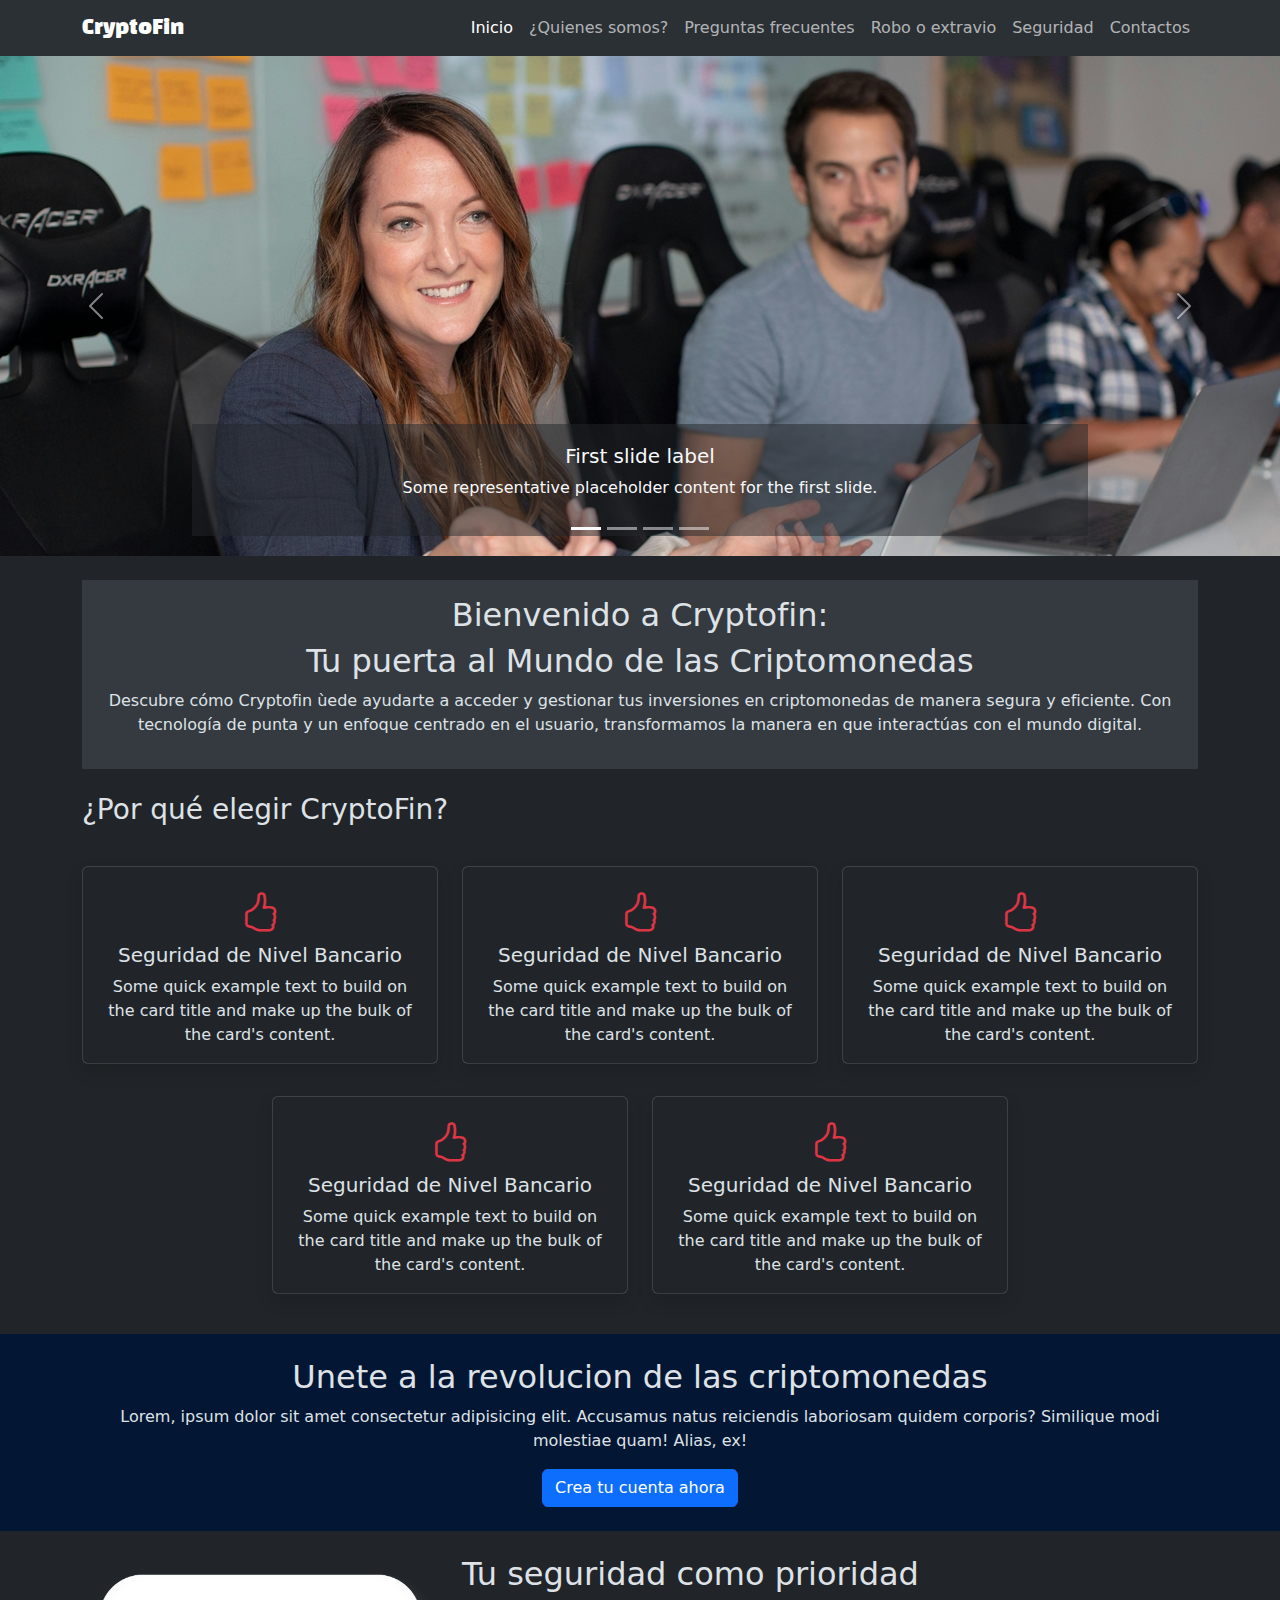
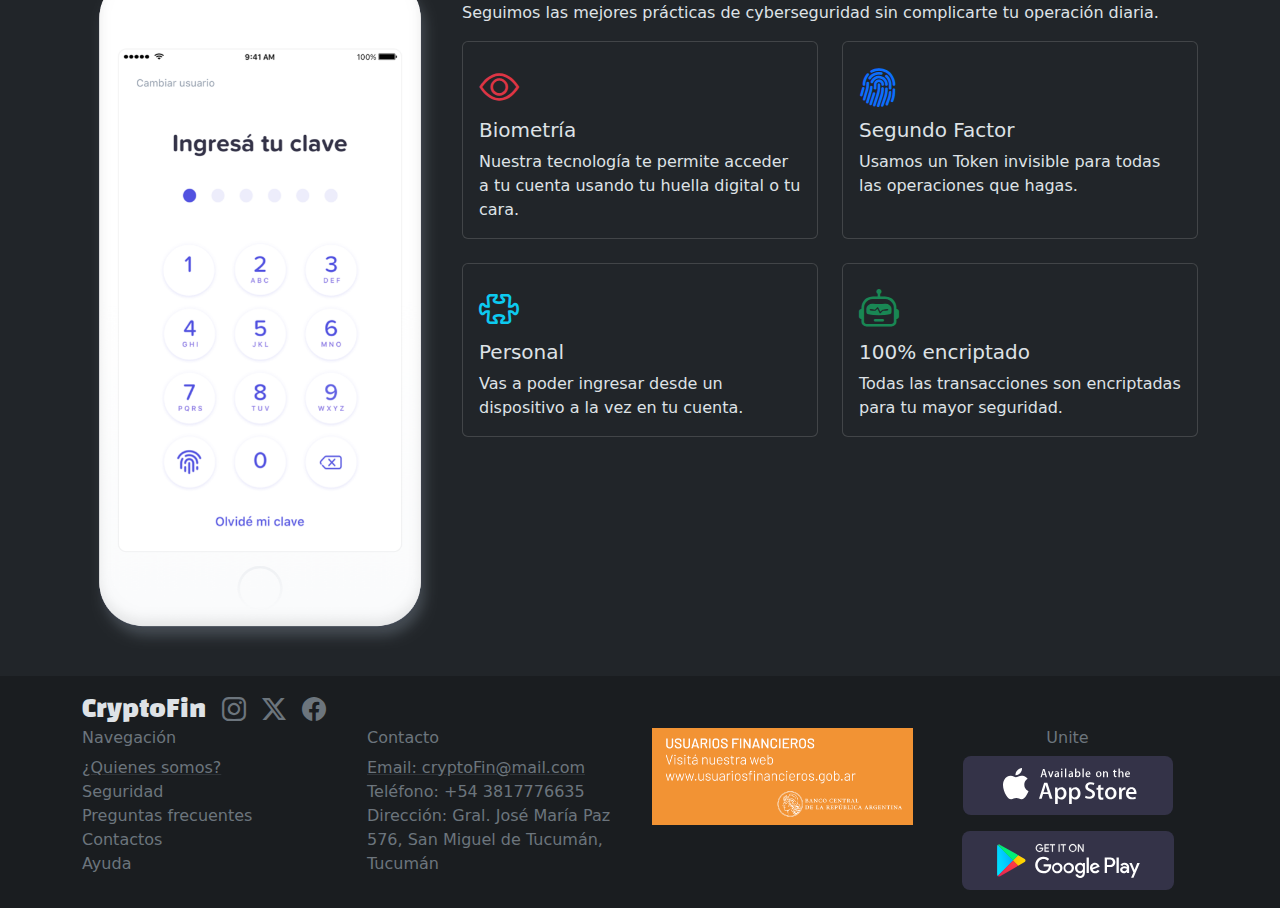
<file: index.html>
<!DOCTYPE html>
<html lang="es" data-bs-theme="dark">
  <head>
    <meta charset="UTF-8" />
    <meta name="viewport" content="width=device-width, initial-scale=1.0" />
    <!-- agregar las etiquetas metas -->
    <link
      href="https://cdn.jsdelivr.net/npm/bootstrap@5.3.3/dist/css/bootstrap.min.css"
      rel="stylesheet"
      integrity="sha384-QWTKZyjpPEjISv5WaRU9OFeRpok6YctnYmDr5pNlyT2bRjXh0JMhjY6hW+ALEwIH"
      crossorigin="anonymous"
    />
    <link rel="stylesheet" href="./css/style.css" />
    <title>CriptoFyn</title>
  </head>
  <body>
    <header>
      <nav class="navbar navbar-expand-lg bg-body-tertiary">
        <div class="container">
          <a class="navbar-brand marca" href="./index.html">CryptoFin</a>
          <button
            class="navbar-toggler"
            type="button"
            data-bs-toggle="collapse"
            data-bs-target="#navbarSupportedContent"
            aria-controls="navbarSupportedContent"
            aria-expanded="false"
            aria-label="Toggle navigation"
          >
            <span class="navbar-toggler-icon"></span>
          </button>
          <div class="collapse navbar-collapse" id="navbarSupportedContent">
            <ul class="navbar-nav ms-auto mb-2 mb-lg-0">
              <li class="nav-item">
                <a
                  class="nav-link active"
                  aria-current="page"
                  href="./index.html"
                  >Inicio</a
                >
              </li>
              <li class="nav-item">
                <a class="nav-link" href="./pages/quienesSomos.html"
                  >¿Quienes somos?</a
                >
              </li>
              <li class="nav-item">
                <a class="nav-link" href="./pages/preguntasFrecuentes.html"
                  >Preguntas frecuentes</a
                >
              </li>
              <li class="nav-item">
                <a class="nav-link" href="./pages/error404.html"
                  >Robo o extravio</a
                >
              </li>
              <li class="nav-item">
                <a class="nav-link" href="./pages/error404.html">Seguridad</a>
              </li>
              <li class="nav-item">
                <a class="nav-link" href="./pages/contacto.html">Contactos</a>
              </li>
            </ul>
          </div>
        </div>
      </nav>
    </header>
    <main>
      <section id="carouselCryptoFin" class="carousel slide">
        <div class="carousel-indicators">
          <button
            type="button"
            data-bs-target="#carouselCryptoFin"
            data-bs-slide-to="0"
            class="active bg-light"
            aria-current="true"
            aria-label="Slide 1"
          ></button>
          <button
            type="button"
            data-bs-target="#carouselCryptoFin"
            data-bs-slide-to="1"
            class="bg-light"
            aria-label="Slide 2"
          ></button>
          <button
            type="button"
            data-bs-target="#carouselCryptoFin"
            data-bs-slide-to="2"
            class="bg-light"
            aria-label="Slide 3"
          ></button>
          <button
            type="button"
            data-bs-target="#carouselCryptoFin"
            data-bs-slide-to="3"
            class="bg-light"
            aria-label="Slide 4"
          ></button>
        </div>
        <div class="carousel-inner">
          <div class="carousel-item active">
            <img
              src="./img/banner/atencion.jpg"
              class="d-block w-100 img-carousel-crypto"
              alt="Hablando con un cliente"
            />
            <div
              class="carousel-caption d-none d-md-block text-light bg-dark bg-opacity-50"
            >
              <h5>First slide label</h5>
              <p>
                Some representative placeholder content for the first slide.
              </p>
            </div>
          </div>
          <div class="carousel-item">
            <img
              src="./img/banner/crypto.jpeg"
              class="d-block w-100 img-carousel-crypto"
              alt="criptomonedas"
            />
            <div
              class="carousel-caption d-none d-md-block text-light bg-dark bg-opacity-50"
            >
              <h5>Second slide label</h5>
              <p>
                Some representative placeholder content for the second slide.
              </p>
            </div>
          </div>
          <div class="carousel-item">
            <img
              src="./img/banner/dolar.jpg"
              class="d-block w-100 img-carousel-crypto"
              alt="dolares sobre una notebook"
            />
            <div
              class="carousel-caption d-none d-md-block text-light bg-dark bg-opacity-75"
            >
              <h5>Third slide label</h5>
              <p>
                Some representative placeholder content for the third slide.
              </p>
            </div>
          </div>
          <div class="carousel-item">
            <img
              src="./img/banner/inversion.jpg"
              class="d-block w-100 img-carousel-crypto"
              alt="persona viendo estadisticas de inversiones"
            />
            <div
              class="carousel-caption d-none d-md-block text-light bg-dark bg-opacity-75"
            >
              <h5>Third slide label</h5>
              <p>
                Some representative placeholder content for the third slide.
              </p>
            </div>
          </div>
        </div>
        <button
          class="carousel-control-prev"
          type="button"
          data-bs-target="#carouselCryptoFin"
          data-bs-slide="prev"
        >
          <span class="carousel-control-prev-icon" aria-hidden="true"></span>
          <span class="visually-hidden">Previous</span>
        </button>
        <button
          class="carousel-control-next"
          type="button"
          data-bs-target="#carouselCryptoFin"
          data-bs-slide="next"
        >
          <span class="carousel-control-next-icon" aria-hidden="true"></span>
          <span class="visually-hidden">Next</span>
        </button>
      </section>
      <section class="container">
        <article class="container text-center bg-light-subtle p-3 my-4">
          <h2>Bienvenido a Cryptofin:</h2>
          <p class="h2">Tu puerta al Mundo de las Criptomonedas</p>
          <p>
            Descubre cómo Cryptofin ùede ayudarte a acceder y gestionar tus
            inversiones en criptomonedas de manera segura y eficiente. Con
            tecnología de punta y un enfoque centrado en el usuario,
            transformamos la manera en que interactúas con el mundo digital.
          </p>
        </article>
        <article>
          <h3>¿Por qué elegir CryptoFin?</h3>
          <div class="row justify-content-center my-4">
            <div class="col-12 col-md-6 col-lg-4 my-3">
              <div class="card">
                <div class="card-body text-center shadow">
                  <i class="bi bi-hand-thumbs-up text-danger fs-1"></i>
                  <h5 class="card-title">Seguridad de Nivel Bancario</h5>
                  <p class="card-text">
                    Some quick example text to build on the card title and make
                    up the bulk of the card's content.
                  </p>
                </div>
              </div>
            </div>
            <div class="col-12 col-md-6 col-lg-4 my-3">
              <div class="card">
                <div class="card-body text-center shadow">
                  <i class="bi bi-hand-thumbs-up text-danger fs-1"></i>
                  <h5 class="card-title">Seguridad de Nivel Bancario</h5>
                  <p class="card-text">
                    Some quick example text to build on the card title and make
                    up the bulk of the card's content.
                  </p>
                </div>
              </div>
            </div>
            <div class="col-12 col-md-6 col-lg-4 my-3">
              <div class="card">
                <div class="card-body text-center shadow">
                  <i class="bi bi-hand-thumbs-up text-danger fs-1"></i>
                  <h5 class="card-title">Seguridad de Nivel Bancario</h5>
                  <p class="card-text">
                    Some quick example text to build on the card title and make
                    up the bulk of the card's content.
                  </p>
                </div>
              </div>
            </div>
            <div class="col-12 col-md-6 col-lg-4 mt-3 my-3">
              <div class="card">
                <div class="card-body text-center shadow">
                  <i class="bi bi-hand-thumbs-up text-danger fs-1"></i>
                  <h5 class="card-title">Seguridad de Nivel Bancario</h5>
                  <p class="card-text">
                    Some quick example text to build on the card title and make
                    up the bulk of the card's content.
                  </p>
                </div>
              </div>
            </div>
            <div class="col-12 col-md-6 col-lg-4 mt-3 my-3">
              <div class="card">
                <div class="card-body text-center shadow">
                  <i class="bi bi-hand-thumbs-up text-danger fs-1"></i>
                  <h5 class="card-title">Seguridad de Nivel Bancario</h5>
                  <p class="card-text">
                    Some quick example text to build on the card title and make
                    up the bulk of the card's content.
                  </p>
                </div>
              </div>
            </div>
          </div>
        </article>
      </section>

      <section class="bg-primary-subtle text-center py-4">
        <div class="container">
          <h2>Unete a la revolucion de las criptomonedas</h2>
          <p>
            Lorem, ipsum dolor sit amet consectetur adipisicing elit. Accusamus
            natus reiciendis laboriosam quidem corporis? Similique modi
            molestiae quam! Alias, ex!
          </p>
          <button
            class="btn btn-primary"
            type="button "
            data-bs-toggle="modal"
            data-bs-target="#modalCrearCuenta"
          >
            Crea tu cuenta ahora
          </button>
        </div>
      </section>
      <section class="container">
        <div class="row my-4">
          <article
            class="col-12 col-md-8 order-1 order-md-2 text-center text-md-start"
          >
            <h2>Tu seguridad como prioridad</h2>
            <p>
              Seguimos las mejores prácticas de cyberseguridad sin complicarte
              tu operación diaria.
            </p>
            <div class="row row-cols-1 row-cols-md-2 g-4">
              <div class="col">
                <div class="card h-100">
                  <div class="card-body">
                    <div class="d-flex justify-content-center d-md-block">
                      <i class="bi bi-eye text-danger fs-1 me-2"></i>
                      <h5 class="card-title mb-0 mb-md-2 align-content-center">
                        Biometría
                      </h5>
                    </div>
                    <p class="card-text">
                      Nuestra tecnología te permite acceder a tu cuenta usando
                      tu huella digital o tu cara.
                    </p>
                  </div>
                </div>
              </div>
              <div class="col">
                <div class="card h-100">
                  <div class="card-body">
                    <div class="d-flex justify-content-center d-md-block">
                      <i class="bi bi-fingerprint text-primary fs-1 me-2"></i>
                      <h5 class="card-title mb-0 mb-md-2 align-content-center">
                        Segundo Factor
                      </h5>
                    </div>
                    <p class="card-text">
                      Usamos un Token invisible para todas las operaciones que
                      hagas.
                    </p>
                  </div>
                </div>
              </div>
              <div class="col">
                <div class="card h-100">
                  <div class="card-body">
                    <div class="d-flex justify-content-center d-md-block">
                      <i class="bi bi-puzzle text-info fs-1 me-2"></i>
                      <h5 class="card-title mb-0 mb-md-2 align-content-center">
                        Personal
                      </h5>
                    </div>
                    <p class="card-text">
                      Vas a poder ingresar desde un dispositivo a la vez en tu
                      cuenta.
                    </p>
                  </div>
                </div>
              </div>
              <div class="col">
                <div class="card h-100">
                  <div class="card-body">
                    <div class="d-flex justify-content-center d-md-block">
                      <i class="bi bi-robot text-success fs-1 me-2"></i>
                      <h5 class="card-title mb-0 mb-md-2 align-content-center">
                        100% encriptado
                      </h5>
                    </div>
                    <p class="card-text">
                      Todas las transacciones son encriptadas para tu mayor
                      seguridad.
                    </p>
                  </div>
                </div>
              </div>
            </div>
          </article>

          <article class="col-12 col-md-4 text-center order-2 order-md-1">
            <img
              src="./img/iphone-illustration-sec.png"
              alt="ilustracion de iphone"
              class="w-100 img-fluid"
            />
          </article>
        </div>
      </section>
    </main>

    <!-- Modal crea tu cuenta-->
    <div
      class="modal fade"
      id="modalCrearCuenta"
      tabindex="-1"
      aria-labelledby="modalCrearCuentaLabel"
      aria-hidden="true"
    >
      <div class="modal-dialog modal-dialog-centered">
        <div class="modal-content">
          <div class="modal-header">
            <h2 class="modal-title fs-5" id="modalCrearCuentaLabel">
              Crea tu cuenta
            </h2>
            <button
              type="button"
              class="btn-close"
              data-bs-dismiss="modal"
              aria-label="Close"
            ></button>
          </div>
          <div class="modal-body">
            <p>Completa los siguientes datos para crear un cuenta:</p>
            <form id="formCrearCuenta">
              <div class="mb-3">
                <label for="nombreApellido" class="form-label"
                  >Nombre y Apellido<span> *</span></label
                >
                <input
                  type="text"
                  class="form-control"
                  id="nombreApellido"
                  placeholder="Ej: Juan Perez"
                  minlength="2"
                  maxlength="40"
                  required
                />
              </div>
              <div class="mb-3">
                <label for="email1" class="form-label"
                  >Email<span> *</span></label
                >
                <input
                  type="email"
                  class="form-control"
                  id="email1"
                  aria-describedby="emailHelp"
                  placeholder="Ej: juanperez@example.com"
                  maxlength="100"
                  required
                />
              </div>
              <div class="mb-3">
                <label for="Password" class="form-label"
                  >Contraseña<span> *</span></label
                >
                <input
                  type="password"
                  class="form-control"
                  id="Password"
                  required
                />
              </div>
              <div class="mb-3">
                <label for="repeatPassword" class="form-label"
                  >Repetir contraseña<span> *</span></label
                >
                <input
                  type="password"
                  class="form-control"
                  id="repeatPassword"
                  required
                />
              </div>
            </form>
          </div>
          <div class="modal-footer">
            <button type="submit" form="formCrearCuenta" class="btn btn-primary">Enviar</button>
          </div>
        </div>
      </div>
    </div>
    <footer class="bg-dark-subtle py-3">
      <div class="container">
        <div
          class="d-flex gap-3 justify-content-center justify-content-md-start"
        >
          <h4 class="marca align-self-center mb-0">CryptoFin</h4>
          <a href="#" class="link-secondary"
            ><i class="bi bi-instagram fs-4"></i
          ></a>
          <a href="#" class="link-secondary">
            <i class="bi bi-twitter-x fs-4"></i
          ></a>
          <a href="#" class="link-secondary"
            ><i class="bi bi-facebook fs-4"></i
          ></a>
        </div>
        <div class="row">
          <article class="col-12 col-md-6 col-lg-3 text-center text-md-start">
            <h6 class="text-secondary">Navegación</h6>
            <ul class="list-unstyled">
              <li>
                <a
                  href="./pages/quienesSomos.html"
                  class="link-secondary link-underline-opacity-25 link-underline-opacity-100-hover"
                  >¿Quienes somos?</a
                >
              </li>
              <li>
                <a
                  href="./pages/error404.html"
                  class="link-secondary link-underline-opacity-0"
                  >Seguridad</a
                >
              </li>
              <li>
                <a
                  href="./pages/preguntasFrecuentes.html"
                  class="link-secondary link-underline-opacity-0"
                  >Preguntas frecuentes</a
                >
              </li>
              <li>
                <a
                  href="./pages/contactos.html"
                  class="link-secondary link-underline-opacity-0"
                  >Contactos</a
                >
              </li>
              <li>
                <a
                  href="./pages/error404.html"
                  class="link-secondary link-underline-opacity-0"
                  >Ayuda</a
                >
              </li>
            </ul>
          </article>
          <article class="col-12 col-md-6 col-lg-3 text-center text-md-start">
            <h6 class="text-secondary">Contacto</h6>
            <ul class="list-unstyled">
              <li>
                <a
                  href="./pages/error404.html"
                  class="link-secondary link-underline-opacity-25 link-underline-opacity-100-hover"
                  >Email: cryptoFin@mail.com</a
                >
              </li>
              <li>
                <a
                  href="./pages/error404.html"
                  class="link-secondary link-underline-opacity-0"
                  >Teléfono: +54 3817776635</a
                >
              </li>
              <li>
                <a
                  href="https://maps.app.goo.gl/gf4MW3TFYr9LGLHT8"
                  target="_blank"
                  class="link-secondary link-underline-opacity-0"
                  >Dirección: Gral. José María Paz 576, San Miguel de Tucumán,
                  Tucumán</a
                >
              </li>
            </ul>
          </article>
          <article class="col-12 col-md-6 col-lg-3">
            <a href="./pages/error404.html">
              <img
                src="./img/usuariosfinancieros.png"
                alt="Logo usuarios financieros Banco Central"
                class="w-100 mb-3"
              />
            </a>
          </article>
          <article class="col-12 col-md-6 col-lg-3 text-center">
            <h6 class="text-secondary">Unite</h6>

            <a href="./pages/error404.html"
              ><img
                src="./img/badge-apple-store.svg"
                alt="Logo Apple Store"
                class="mb-3"
            /></a>
            <a href="./pages/error404.html"
              ><img src="./img/google-play-badge-bb.svg" alt="Logo google play"
            /></a>
          </article>
        </div>
      </div>
    </footer>
    <script
      src="https://cdn.jsdelivr.net/npm/bootstrap@5.3.3/dist/js/bootstrap.bundle.min.js"
      integrity="sha384-YvpcrYf0tY3lHB60NNkmXc5s9fDVZLESaAA55NDzOxhy9GkcIdslK1eN7N6jIeHz"
      crossorigin="anonymous"
    ></script>
  </body>
</html>
</file>
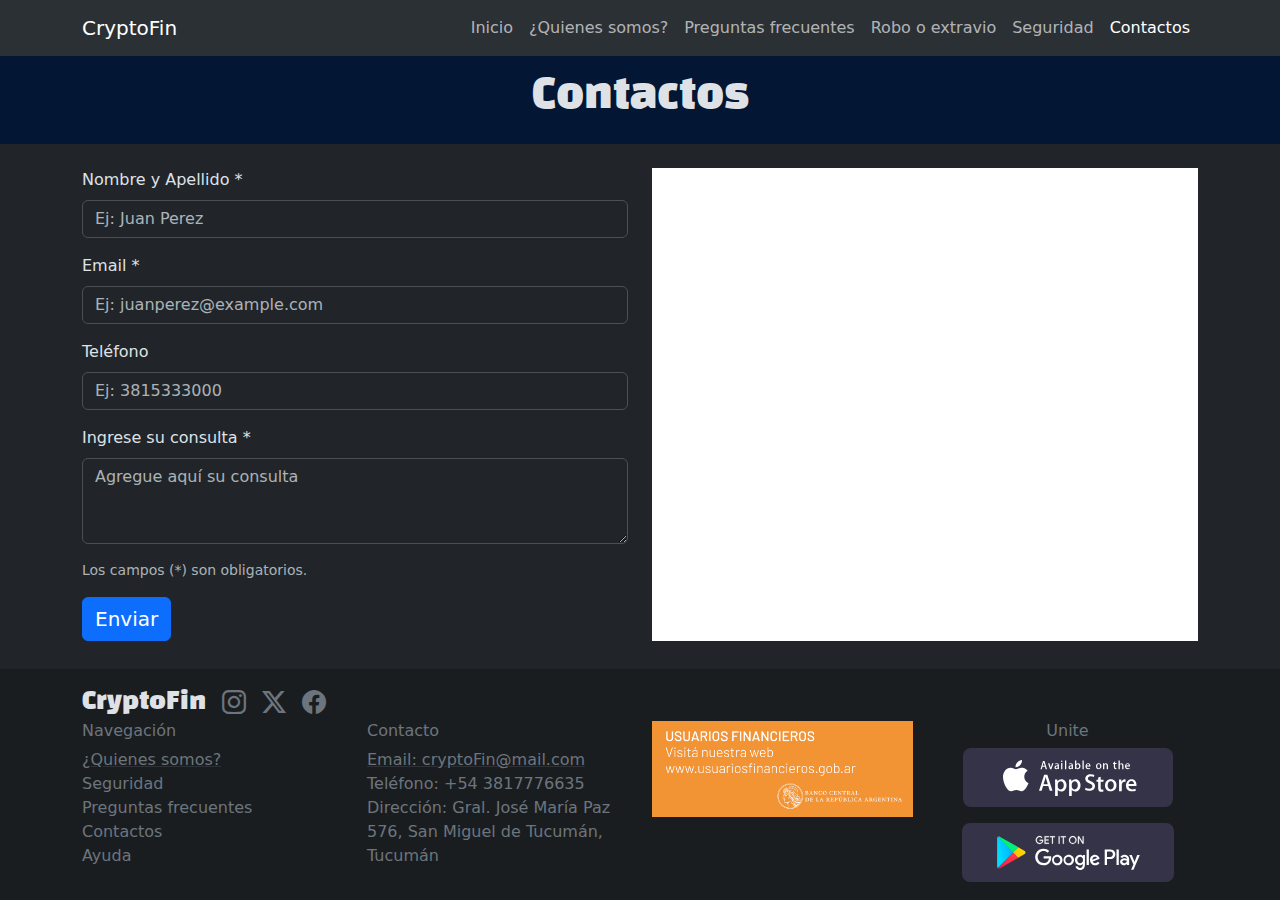
<file: pages/contacto.html>
<!DOCTYPE html>
<html lang="es" data-bs-theme="dark">
  <head>
    <meta charset="UTF-8" />
    <meta name="viewport" content="width=device-width, initial-scale=1.0" />
    <meta name="description" content="Practica de bootstrap" />
    <meta name="author" content="Hernan Ortiz" />
    <meta name="keywords" content="Boostrap" />
    <link
      href="https://cdn.jsdelivr.net/npm/bootstrap@5.3.3/dist/css/bootstrap.min.css"
      rel="stylesheet"
      integrity="sha384-QWTKZyjpPEjISv5WaRU9OFeRpok6YctnYmDr5pNlyT2bRjXh0JMhjY6hW+ALEwIH"
      crossorigin="anonymous"
    />
    <link rel="stylesheet" href="../css/style.css" />
    <title>Contacto</title>
  </head>
  <body>
    <header>
      <nav class="navbar bg-body-tertiary navbar-expand-lg">
        <div class="container">
          <a href="../index.html" class="navbar-brand">CryptoFin</a>
          <button
            class="navbar-toggler"
            type="button"
            data-bs-toggle="collapse"
            data-bs-target="#opcionMenu"
          >
            <span class="navbar-toggler-icon"></span>
          </button>
          <div class="navbar-collapse collapse" id="opcionMenu">
            <ul class="navbar-nav ms-auto">
              <li class="nav-item">
                <a class="nav-link" href="../index.html">Inicio</a>
              </li>
              <li class="nav-item">
                <a class="nav-link" href="./quienesSomos.html"
                  >¿Quienes somos?</a
                >
              </li>
              <li class="nav-item">
                <a class="nav-link" href="./preguntasFrecuentes.html"
                  >Preguntas frecuentes</a
                >
              </li>
              <li class="nav-item">
                <a class="nav-link" href="./error404.html">Robo o extravio</a>
              </li>
              <li class="nav-item">
                <a class="nav-link" href="./error404.html">Seguridad</a>
              </li>
              <li class="nav-item">
                <a class="nav-link active" href="./contacto.html">Contactos</a>
              </li>
            </ul>
          </div>
        </div>
      </nav>
    </header>
    <main>
      <section class="py-3 bg-primary-subtle">
        <h1 class="text-center marca">Contactos</h1>
      </section>
      <section class="container">
        <div class="row">
          <article class="col-12 col-md-6 my-4">
            <form>
              <div class="mb-3">
                <label for="nombreApellido" class="form-label"
                  >Nombre y Apellido<span> *</span></label
                >
                <input
                  type="text"
                  class="form-control"
                  id="nombreApellido"
                  placeholder="Ej: Juan Perez"
                  minlength="2"
                  maxlength="40"
                  required
                />
              </div>
              <div class="mb-3">
                <label for="email1" class="form-label"
                  >Email<span> *</span></label
                >
                <input
                  type="email"
                  class="form-control"
                  id="email1"
                  aria-describedby="emailHelp"
                  placeholder="Ej: juanperez@example.com"
                  maxlength="100"
                  required
                />
              </div>
              <div class="mb-3">
                <label for="telefono" class="form-label">Teléfono</label>
                <input
                  type="tel"
                  class="form-control"
                  id="telefono"
                  aria-describedby="telefono"
                  placeholder="Ej: 3815333000"
                  minlength="3"
                  maxlength="20"
                />
              </div>
              <div class="mb-3">
                <label for="mensaje" class="form-label"
                  >Ingrese su consulta *</label
                >
                <textarea
                  class="form-control areaTexto"
                  id="mensaje"
                  rows="3"
                  placeholder="Agregue aquí su consulta"
                  maxlength="250"
                  required
                ></textarea>
              </div>
              <div id="mensajeAyuda" class="form-text my-3">
                Los campos (*) son obligatorios.
              </div>
              <a href="../pages/error404.html" class="btn btn-primary fs-5"
                >Enviar</a
              >
            </form>
          </article>
          <article class="col-12 col-md-6 my-4">
            <iframe
              src="https://www.google.com/maps/embed?pb=!1m18!1m12!1m3!1d3560.106067949496!2d-65.20974192528038!3d-26.836578490025605!2m3!1f0!2f0!3f0!3m2!1i1024!2i768!4f13.1!3m3!1m2!1s0x94225d3ad7f30f1d%3A0xf8606cd659b8e3e4!2sRollingCode%20School!5e0!3m2!1ses!2sar!4v1740442348659!5m2!1ses!2sar"
              allowfullscreen=""
              loading="lazy"
              referrerpolicy="no-referrer-when-downgrade"
              class="w-100 h-100"
            ></iframe>
          </article>
        </div>
      </section>
    </main>
    <footer class="bg-dark-subtle py-3">
      <div class="container">
        <div
          class="d-flex gap-3 justify-content-center justify-content-md-start"
        >
          <h4 class="marca align-self-center mb-0">CryptoFin</h4>
          <a href="#" class="link-secondary"
            ><i class="bi bi-instagram fs-4"></i
          ></a>
          <a href="#" class="link-secondary">
            <i class="bi bi-twitter-x fs-4"></i
          ></a>
          <a href="#" class="link-secondary"
            ><i class="bi bi-facebook fs-4"></i
          ></a>
        </div>
        <div class="row">
          <article class="col-12 col-md-6 col-lg-3 text-center text-md-start">
            <h6 class="text-secondary">Navegación</h6>
            <ul class="list-unstyled">
              <li>
                <a
                  href="./quienesSomos.html"
                  class="link-secondary link-underline-opacity-25 link-underline-opacity-100-hover"
                  >¿Quienes somos?</a
                >
              </li>
              <li>
                <a
                  href="./error404.html"
                  class="link-secondary link-underline-opacity-0"
                  >Seguridad</a
                >
              </li>
              <li>
                <a
                  href="./preguntasFrecuentes.html"
                  class="link-secondary link-underline-opacity-0"
                  >Preguntas frecuentes</a
                >
              </li>
              <li>
                <a
                  href="./contactos.html"
                  class="link-secondary link-underline-opacity-0"
                  >Contactos</a
                >
              </li>
              <li>
                <a
                  href="./error404.html"
                  class="link-secondary link-underline-opacity-0"
                  >Ayuda</a
                >
              </li>
            </ul>
          </article>
          <article class="col-12 col-md-6 col-lg-3 text-center text-md-start">
            <h6 class="text-secondary">Contacto</h6>
            <ul class="list-unstyled">
              <li>
                <a
                  href="./error404.html"
                  class="link-secondary link-underline-opacity-25 link-underline-opacity-100-hover"
                  >Email: cryptoFin@mail.com</a
                >
              </li>
              <li>
                <a
                  href="./error404.html"
                  class="link-secondary link-underline-opacity-0"
                  >Teléfono: +54 3817776635</a
                >
              </li>
              <li>
                <a
                  href="https://maps.app.goo.gl/gf4MW3TFYr9LGLHT8"
                  target="_blank"
                  class="link-secondary link-underline-opacity-0"
                  >Dirección: Gral. José María Paz 576, San Miguel de Tucumán,
                  Tucumán</a
                >
              </li>
            </ul>
          </article>
          <article class="col-12 col-md-6 col-lg-3">
            <a href="./error404.html">
              <img
                src="../img/usuariosfinancieros.png"
                alt="Logo usuarios financieros Banco Central"
                class="w-100 mb-3"
              />
            </a>
          </article>
          <article class="col-12 col-md-6 col-lg-3 text-center">
            <h6 class="text-secondary">Unite</h6>

            <a href="./error404.html"
              ><img
                src="../img/badge-apple-store.svg"
                alt="Logo Apple Store"
                class="mb-3"
            /></a>
            <a href="./error404.html"
              ><img
                src="../img/google-play-badge-bb.svg"
                alt="Logo google play"
            /></a>
          </article>
        </div>
      </div>
    </footer>
    <script
      src="https://cdn.jsdelivr.net/npm/bootstrap@5.3.3/dist/js/bootstrap.bundle.min.js"
      integrity="sha384-YvpcrYf0tY3lHB60NNkmXc5s9fDVZLESaAA55NDzOxhy9GkcIdslK1eN7N6jIeHz"
      crossorigin="anonymous"
    ></script>
  </body>
</html>
</file>
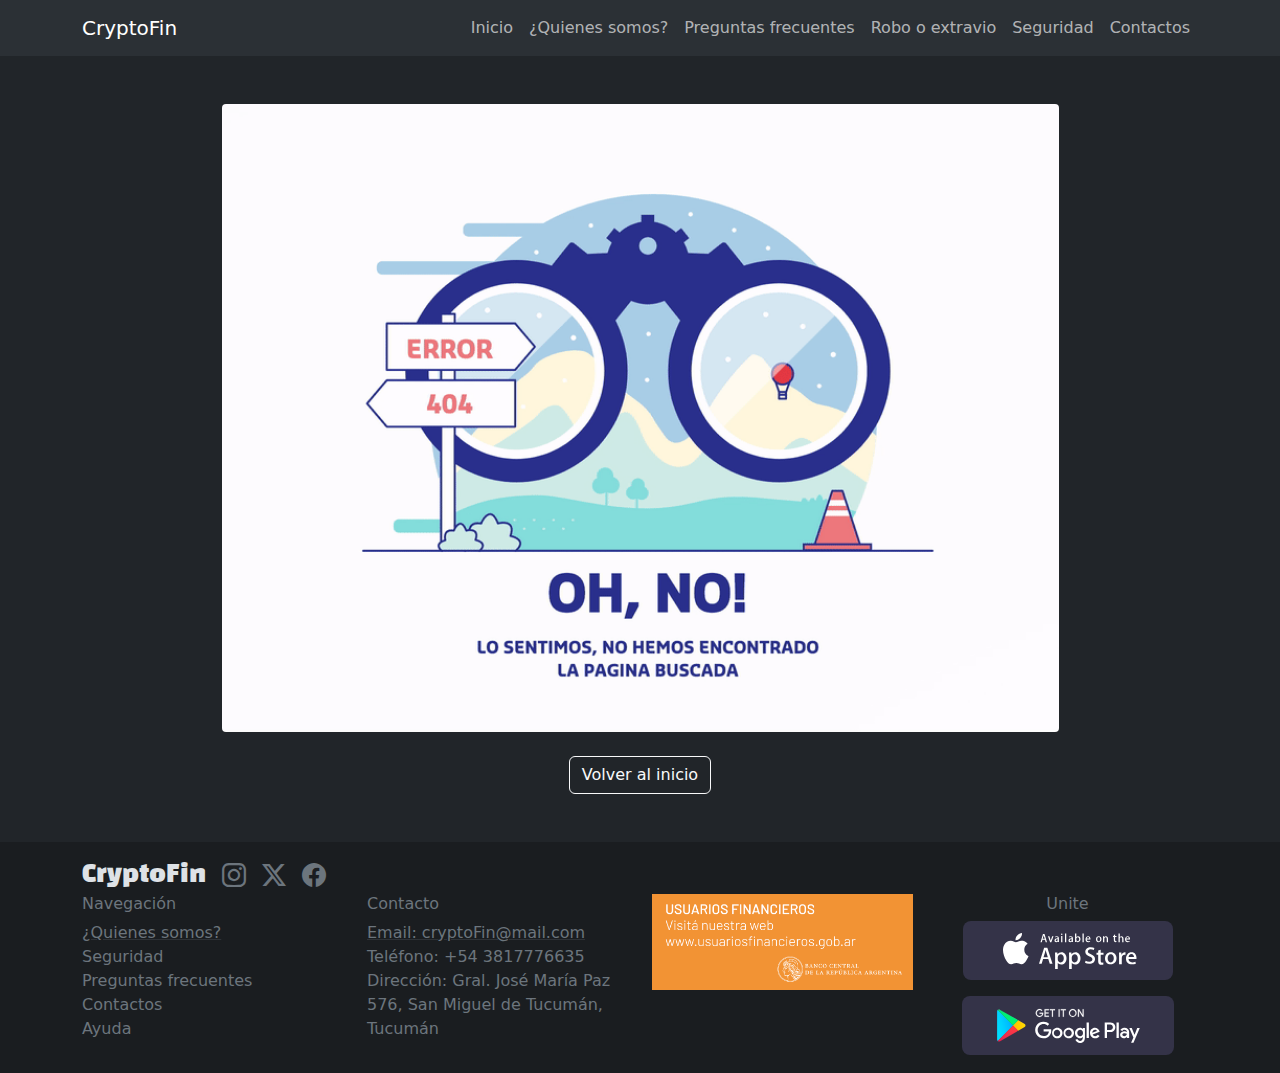
<file: pages/error404.html>
<!DOCTYPE html>
<html lang="es" data-bs-theme="dark">
  <head>
    <meta charset="UTF-8" />
    <meta name="viewport" content="width=device-width, initial-scale=1.0" />
    <meta name="description" content="Practica de bootstrap" />
    <meta name="author" content="Hernan Ortiz" />
    <meta name="keywords" content="Boostrap" />
    <link
      href="https://cdn.jsdelivr.net/npm/bootstrap@5.3.3/dist/css/bootstrap.min.css"
      rel="stylesheet"
      integrity="sha384-QWTKZyjpPEjISv5WaRU9OFeRpok6YctnYmDr5pNlyT2bRjXh0JMhjY6hW+ALEwIH"
      crossorigin="anonymous"
    />
    <link rel="stylesheet" href="../css/style.css" />
    <title>Error 404</title>
  </head>
  <body>
    <header>
      <nav class="navbar bg-body-tertiary navbar-expand-lg">
        <div class="container">
          <a href="../index.html" class="navbar-brand">CryptoFin</a>
          <button
            class="navbar-toggler"
            type="button"
            data-bs-toggle="collapse"
            data-bs-target="#opcionMenu"
          >
            <span class="navbar-toggler-icon"></span>
          </button>
          <div class="navbar-collapse collapse" id="opcionMenu">
            <ul class="navbar-nav ms-auto">
              <li class="nav-item">
                <a class="nav-link" href="../index.html">Inicio</a>
              </li>
              <li class="nav-item">
                <a class="nav-link" href="./quienesSomos.html"
                  >¿Quienes somos?</a
                >
              </li>
              <li class="nav-item">
                <a class="nav-link" href="./preguntasFrecuentes.html"
                  >Preguntas frecuentes</a
                >
              </li>
              <li class="nav-item">
                <a class="nav-link" href="./error404.html">Robo o extravio</a>
              </li>
              <li class="nav-item">
                <a class="nav-link" href="./error404.html">Seguridad</a>
              </li>
              <li class="nav-item">
                <a class="nav-link" href="./contacto.html">Contactos</a>
              </li>
            </ul>
          </div>
        </div>
      </nav>
    </header>
    <main class="container d-flex flex-column align-items-center my-5">
      <img src="../img/404.gif" alt="logo error 404" class="w-75 rounded-1" />
      <a href="../index.html" class="btn btn-outline-light mt-4"
        >Volver al inicio</a
      >
    </main>
    <footer class="bg-dark-subtle py-3">
      <div class="container">
        <div
          class="d-flex gap-3 justify-content-center justify-content-md-start"
        >
          <h4 class="marca align-self-center mb-0">CryptoFin</h4>
          <a href="#" class="link-secondary"
            ><i class="bi bi-instagram fs-4"></i
          ></a>
          <a href="#" class="link-secondary">
            <i class="bi bi-twitter-x fs-4"></i
          ></a>
          <a href="#" class="link-secondary"
            ><i class="bi bi-facebook fs-4"></i
          ></a>
        </div>
        <div class="row">
          <article class="col-12 col-md-6 col-lg-3 text-center text-md-start">
            <h6 class="text-secondary">Navegación</h6>
            <ul class="list-unstyled">
              <li>
                <a
                  href="./quienesSomos.html"
                  class="link-secondary link-underline-opacity-25 link-underline-opacity-100-hover"
                  >¿Quienes somos?</a
                >
              </li>
              <li>
                <a
                  href="./error404.html"
                  class="link-secondary link-underline-opacity-0"
                  >Seguridad</a
                >
              </li>
              <li>
                <a
                  href="./preguntasFrecuentes.html"
                  class="link-secondary link-underline-opacity-0"
                  >Preguntas frecuentes</a
                >
              </li>
              <li>
                <a
                  href="./contacto.html"
                  class="link-secondary link-underline-opacity-0"
                  >Contactos</a
                >
              </li>
              <li>
                <a
                  href="./error404.html"
                  class="link-secondary link-underline-opacity-0"
                  >Ayuda</a
                >
              </li>
            </ul>
          </article>
          <article class="col-12 col-md-6 col-lg-3 text-center text-md-start">
            <h6 class="text-secondary">Contacto</h6>
            <ul class="list-unstyled">
              <li>
                <a
                  href="./error404.html"
                  class="link-secondary link-underline-opacity-25 link-underline-opacity-100-hover"
                  >Email: cryptoFin@mail.com</a
                >
              </li>
              <li>
                <a
                  href="./error404.html"
                  class="link-secondary link-underline-opacity-0"
                  >Teléfono: +54 3817776635</a
                >
              </li>
              <li>
                <a
                  href="https://maps.app.goo.gl/gf4MW3TFYr9LGLHT8"
                  target="_blank"
                  class="link-secondary link-underline-opacity-0"
                  >Dirección: Gral. José María Paz 576, San Miguel de Tucumán,
                  Tucumán</a
                >
              </li>
            </ul>
          </article>
          <article class="col-12 col-md-6 col-lg-3">
            <a href="./error404.html">
              <img
                src="../img/usuariosfinancieros.png"
                alt="Logo usuarios financieros Banco Central"
                class="w-100 mb-3"
              />
            </a>
          </article>
          <article class="col-12 col-md-6 col-lg-3 text-center">
            <h6 class="text-secondary">Unite</h6>

            <a href="./error404.html"
              ><img
                src="../img/badge-apple-store.svg"
                alt="Logo Apple Store"
                class="mb-3"
            /></a>
            <a href="./error404.html"
              ><img
                src="../img/google-play-badge-bb.svg"
                alt="Logo google play"
            /></a>
          </article>
        </div>
      </div>
    </footer>
    <script
      src="https://cdn.jsdelivr.net/npm/bootstrap@5.3.3/dist/js/bootstrap.bundle.min.js"
      integrity="sha384-YvpcrYf0tY3lHB60NNkmXc5s9fDVZLESaAA55NDzOxhy9GkcIdslK1eN7N6jIeHz"
      crossorigin="anonymous"
    ></script>
  </body>
</html>
</file>
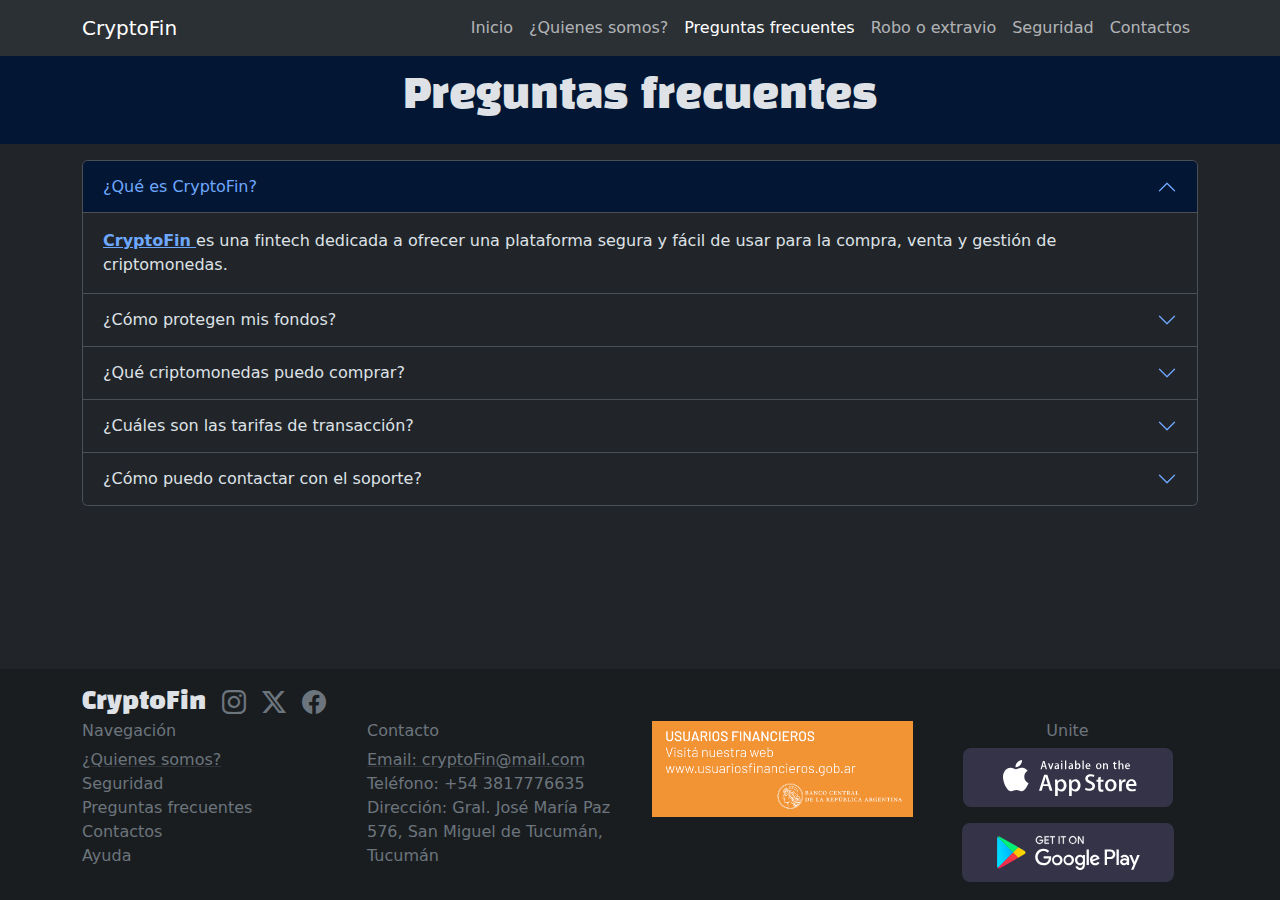
<file: pages/preguntasFrecuentes.html>
<!DOCTYPE html>
<html lang="es" data-bs-theme="dark">
  <head>
    <meta charset="UTF-8" />
    <meta name="viewport" content="width=device-width, initial-scale=1.0" />
    <meta name="description" content="Practica de bootstrap" />
    <meta name="author" content="Hernan Ortiz" />
    <meta name="keywords" content="Boostrap" />
    <link
      href="https://cdn.jsdelivr.net/npm/bootstrap@5.3.3/dist/css/bootstrap.min.css"
      rel="stylesheet"
      integrity="sha384-QWTKZyjpPEjISv5WaRU9OFeRpok6YctnYmDr5pNlyT2bRjXh0JMhjY6hW+ALEwIH"
      crossorigin="anonymous"
    />
    <link rel="stylesheet" href="../css/style.css" />
    <title>Preguntas frecuentes</title>
  </head>
  <body>
    <header>
      <nav class="navbar bg-body-tertiary navbar-expand-lg">
        <div class="container">
          <a href="../index.html" class="navbar-brand">CryptoFin</a>
          <button
            class="navbar-toggler"
            type="button"
            data-bs-toggle="collapse"
            data-bs-target="#opcionMenu"
          >
            <span class="navbar-toggler-icon"></span>
          </button>
          <div class="navbar-collapse collapse" id="opcionMenu">
            <ul class="navbar-nav ms-auto">
              <li class="nav-item">
                <a class="nav-link" href="../index.html">Inicio</a>
              </li>
              <li class="nav-item">
                <a class="nav-link" href="./quienesSomos.html"
                  >¿Quienes somos?</a
                >
              </li>
              <li class="nav-item">
                <a class="nav-link active" href="./preguntasFrecuentes.html"
                  >Preguntas frecuentes</a
                >
              </li>
              <li class="nav-item">
                <a class="nav-link" href="./error404.html">Robo o extravio</a>
              </li>
              <li class="nav-item">
                <a class="nav-link" href="./error404.html">Seguridad</a>
              </li>
              <li class="nav-item">
                <a class="nav-link" href="./contacto.html">Contactos</a>
              </li>
            </ul>
          </div>
        </div>
      </nav>
    </header>
    <main>
      <section class="py-3 bg-primary-subtle">
        <h1 class="text-center marca">Preguntas frecuentes</h1>
      </section>
      <section class="container mt-3 mb-5">
        <div class="accordion" id="accordionPanel">
          <div class="accordion-item">
            <h2 class="accordion-header">
              <button
                class="accordion-button"
                type="button"
                data-bs-toggle="collapse"
                data-bs-target="#panelsStayOpen-collapseOne"
                aria-expanded="true"
                aria-controls="panelsStayOpen-collapseOne"
              >
                ¿Qué es CryptoFin?
              </button>
            </h2>
            <div
              id="panelsStayOpen-collapseOne"
              class="accordion-collapse collapse show"
            >
              <div class="accordion-body">
                <a href="../index.html"> <strong>CryptoFin</strong> </a> es una
                fintech dedicada a ofrecer una plataforma segura y fácil de usar
                para la compra, venta y gestión de criptomonedas.
              </div>
            </div>
          </div>

          <div class="accordion-item">
            <h2 class="accordion-header">
              <button
                class="accordion-button collapsed"
                type="button"
                data-bs-toggle="collapse"
                data-bs-target="#panelsStayOpen-collapseTwo"
                aria-expanded="false"
                aria-controls="panelsStayOpen-collapseTwo"
              >
                ¿Cómo protegen mis fondos?
              </button>
            </h2>
            <div
              id="panelsStayOpen-collapseTwo"
              class="accordion-collapse collapse"
            >
              <div class="accordion-body">
                Utilizamos medidas de seguridad de nivel bancario, incluyendo
                autenticación de dos factores y encriptación avanzada, para
                proteger tus activos.
              </div>
            </div>
          </div>

          <div class="accordion-item">
            <h2 class="accordion-header">
              <button
                class="accordion-button collapsed"
                type="button"
                data-bs-toggle="collapse"
                data-bs-target="#panelsStayOpen-collapseThree"
                aria-expanded="false"
                aria-controls="panelsStayOpen-collapseThree"
              >
                ¿Qué criptomonedas puedo comprar?
              </button>
            </h2>
            <div
              id="panelsStayOpen-collapseThree"
              class="accordion-collapse collapse"
            >
              <div class="accordion-body">
                Ofrecemos una amplia variedad de criptomonedas, incluyendo
                Bitcoin, Ethereum, Litecoin, y muchas más.
              </div>
            </div>
          </div>

          <div class="accordion-item">
            <h2 class="accordion-header">
              <button
                class="accordion-button collapsed"
                type="button"
                data-bs-toggle="collapse"
                data-bs-target="#panelsStayOpen-collapseFour"
                aria-expanded="false"
                aria-controls="panelsStayOpen-collapseFour"
              >
                ¿Cuáles son las tarifas de transacción?
              </button>
            </h2>
            <div
              id="panelsStayOpen-collapseFour"
              class="accordion-collapse collapse"
            >
              <div class="accordion-body">
                Nuestras tarifas son competitivas y transparentes. Consulta
                nuestra página de tarifas para más detalles.
              </div>
            </div>
          </div>

          <div class="accordion-item">
            <h2 class="accordion-header">
              <button
                class="accordion-button collapsed"
                type="button"
                data-bs-toggle="collapse"
                data-bs-target="#panelsStayOpen-collapseFive"
                aria-expanded="false"
                aria-controls="panelsStayOpen-collapseFive"
              >
                ¿Cómo puedo contactar con el soporte?
              </button>
            </h2>
            <div
              id="panelsStayOpen-collapseFive"
              class="accordion-collapse collapse"
            >
              <div class="accordion-body">
                Nuestro equipo de soporte está disponible 24/7 a través de chat
                en vivo, correo electrónico y teléfono.
              </div>
            </div>
          </div>
        </div>
      </section>
    </main>
    <footer class="bg-dark-subtle py-3">
      <div class="container">
        <div
          class="d-flex gap-3 justify-content-center justify-content-md-start"
        >
          <h4 class="marca align-self-center mb-0">CryptoFin</h4>
          <a href="#" class="link-secondary"
            ><i class="bi bi-instagram fs-4"></i
          ></a>
          <a href="#" class="link-secondary">
            <i class="bi bi-twitter-x fs-4"></i
          ></a>
          <a href="#" class="link-secondary"
            ><i class="bi bi-facebook fs-4"></i
          ></a>
        </div>
        <div class="row">
          <article class="col-12 col-md-6 col-lg-3 text-center text-md-start">
            <h6 class="text-secondary">Navegación</h6>
            <ul class="list-unstyled">
              <li>
                <a
                  href="./quienesSomos.html"
                  class="link-secondary link-underline-opacity-25 link-underline-opacity-100-hover"
                  >¿Quienes somos?</a
                >
              </li>
              <li>
                <a
                  href="./error404.html"
                  class="link-secondary link-underline-opacity-0"
                  >Seguridad</a
                >
              </li>
              <li>
                <a
                  href="./preguntasFrecuentes.html"
                  class="link-secondary link-underline-opacity-0"
                  >Preguntas frecuentes</a
                >
              </li>
              <li>
                <a
                  href="./contactos.html"
                  class="link-secondary link-underline-opacity-0"
                  >Contactos</a
                >
              </li>
              <li>
                <a
                  href="./error404.html"
                  class="link-secondary link-underline-opacity-0"
                  >Ayuda</a
                >
              </li>
            </ul>
          </article>
          <article class="col-12 col-md-6 col-lg-3 text-center text-md-start">
            <h6 class="text-secondary">Contacto</h6>
            <ul class="list-unstyled">
              <li>
                <a
                  href="./error404.html"
                  class="link-secondary link-underline-opacity-25 link-underline-opacity-100-hover"
                  >Email: cryptoFin@mail.com</a
                >
              </li>
              <li>
                <a
                  href="./error404.html"
                  class="link-secondary link-underline-opacity-0"
                  >Teléfono: +54 3817776635</a
                >
              </li>
              <li>
                <a
                  href="https://maps.app.goo.gl/gf4MW3TFYr9LGLHT8"
                  target="_blank"
                  class="link-secondary link-underline-opacity-0"
                  >Dirección: Gral. José María Paz 576, San Miguel de Tucumán,
                  Tucumán</a
                >
              </li>
            </ul>
          </article>
          <article class="col-12 col-md-6 col-lg-3">
            <a href="./error404.html">
              <img
                src="../img/usuariosfinancieros.png"
                alt="Logo usuarios financieros Banco Central"
                class="w-100 mb-3"
              />
            </a>
          </article>
          <article class="col-12 col-md-6 col-lg-3 text-center">
            <h6 class="text-secondary">Unite</h6>

            <a href="./error404.html"
              ><img
                src="../img/badge-apple-store.svg"
                alt="Logo Apple Store"
                class="mb-3"
            /></a>
            <a href="./error404.html"
              ><img
                src="../img/google-play-badge-bb.svg"
                alt="Logo google play"
            /></a>
          </article>
        </div>
      </div>
    </footer>
    <script
      src="https://cdn.jsdelivr.net/npm/bootstrap@5.3.3/dist/js/bootstrap.bundle.min.js"
      integrity="sha384-YvpcrYf0tY3lHB60NNkmXc5s9fDVZLESaAA55NDzOxhy9GkcIdslK1eN7N6jIeHz"
      crossorigin="anonymous"
    ></script>
  </body>
</html>
</file>
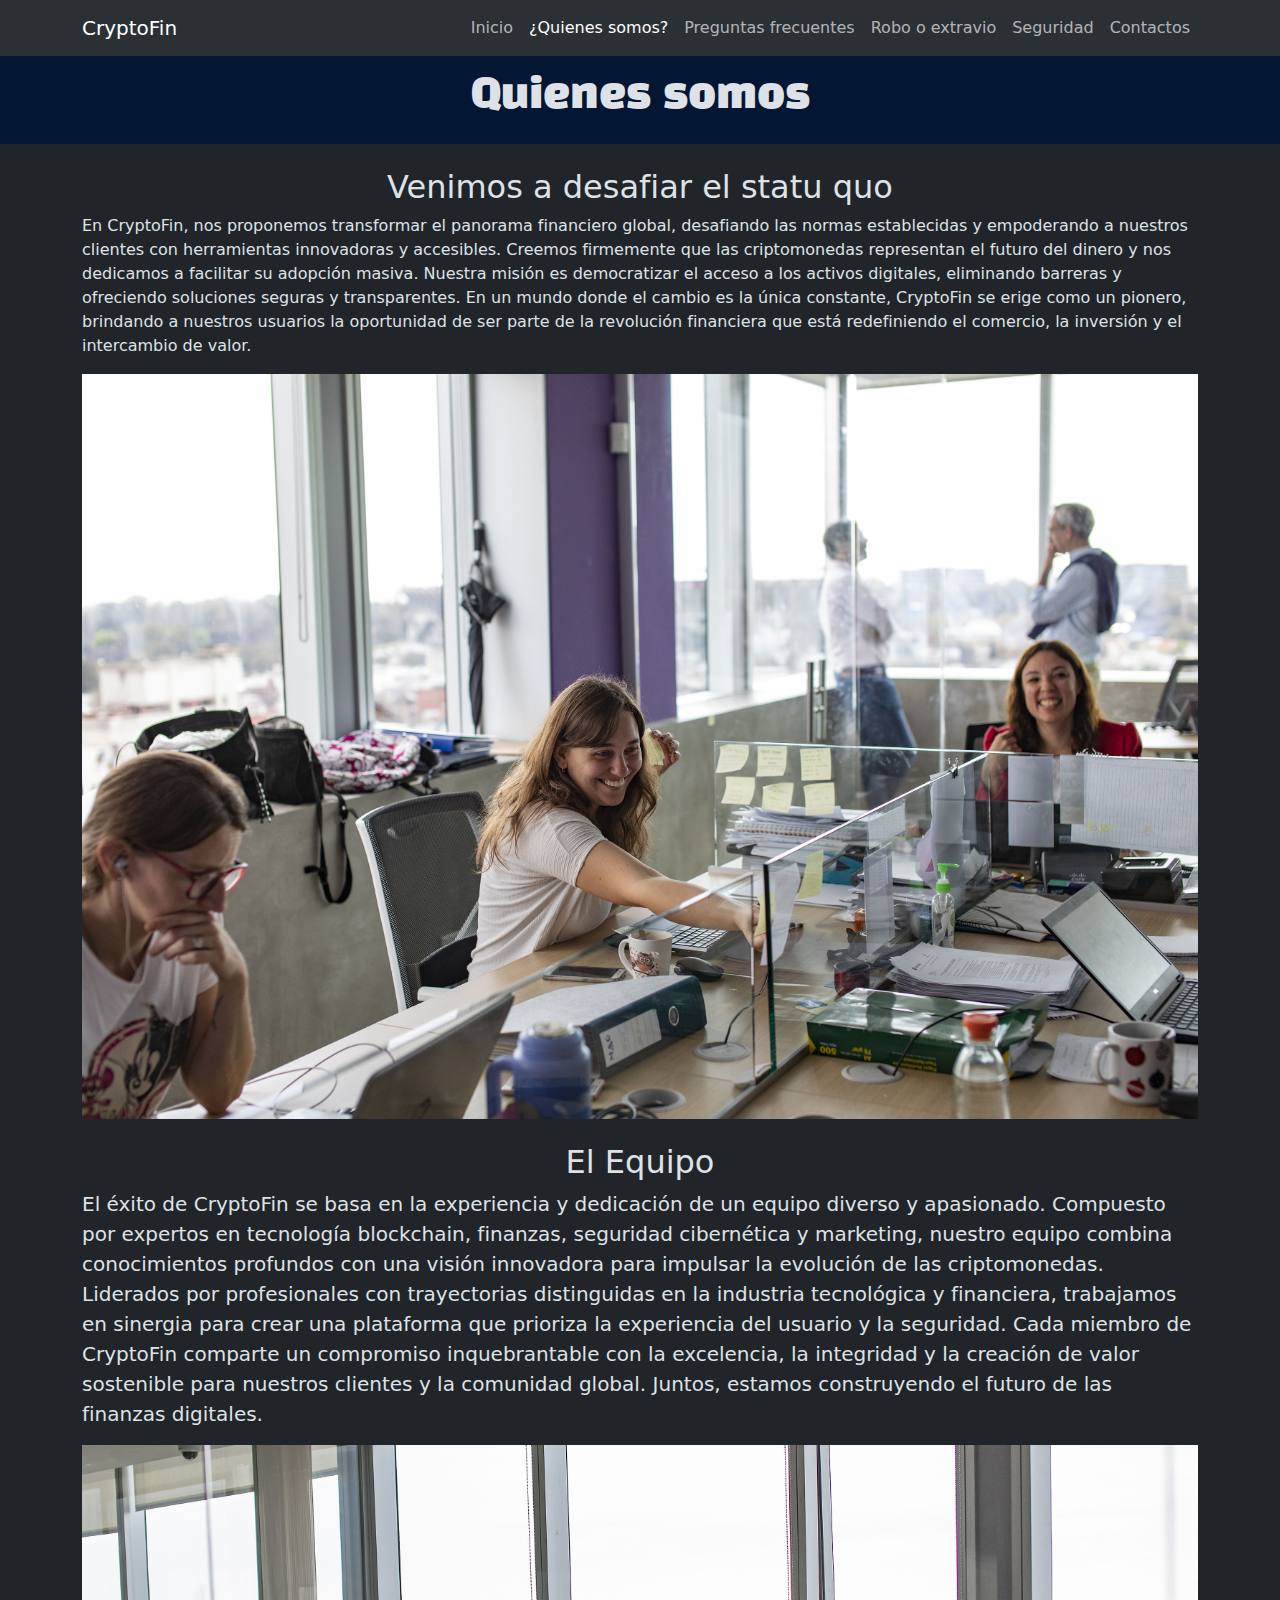
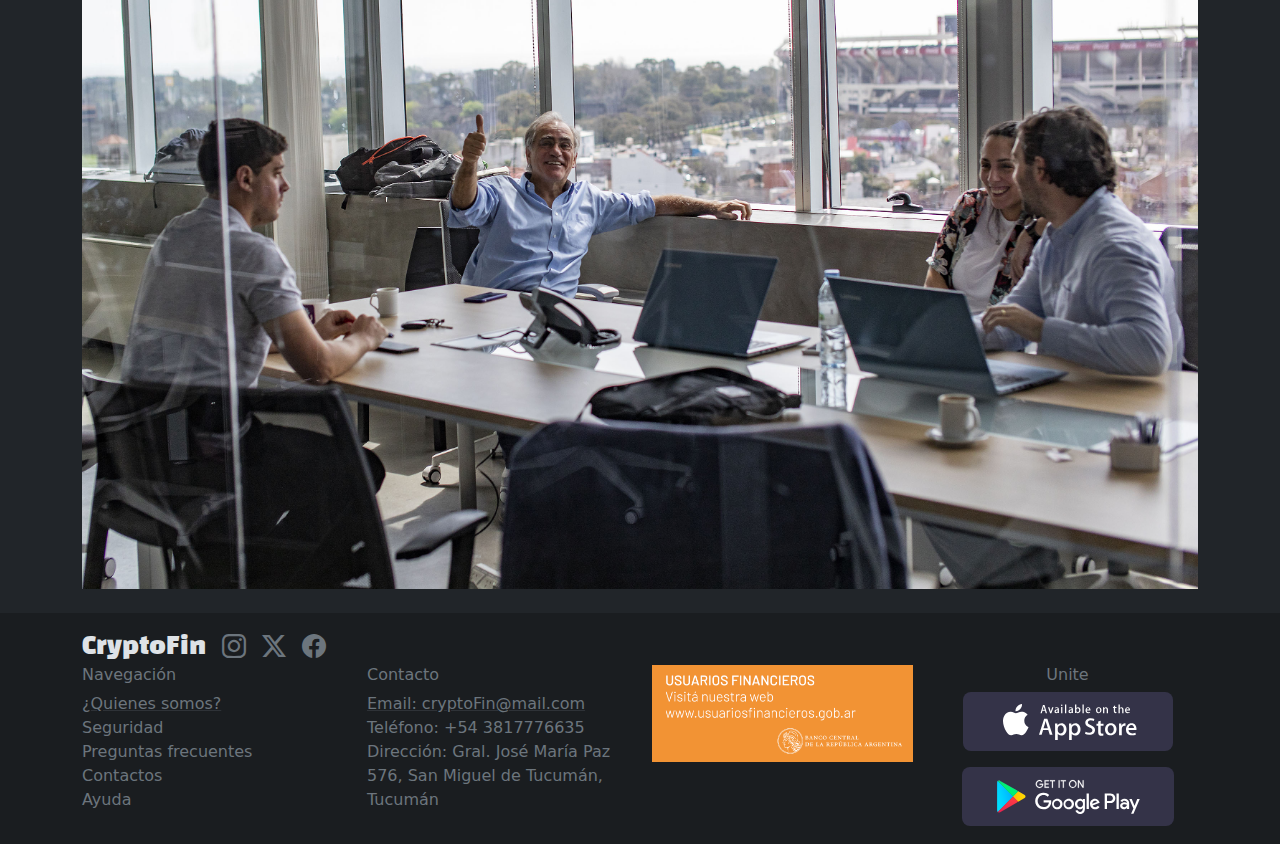
<file: pages/quienesSomos.html>
<!DOCTYPE html>
<html lang="es" data-bs-theme="dark">
  <head>
    <meta charset="UTF-8" />
    <meta name="viewport" content="width=device-width, initial-scale=1.0" />
    <meta name="description" content="Practica de bootstrap" />
    <meta name="author" content="Hernan Ortiz" />
    <meta name="keywords" content="Boostrap" />
    <link
      href="https://cdn.jsdelivr.net/npm/bootstrap@5.3.3/dist/css/bootstrap.min.css"
      rel="stylesheet"
      integrity="sha384-QWTKZyjpPEjISv5WaRU9OFeRpok6YctnYmDr5pNlyT2bRjXh0JMhjY6hW+ALEwIH"
      crossorigin="anonymous"
    />
    <link rel="stylesheet" href="../css/style.css" />
    <title>¿Quienes somos?</title>
  </head>
  <body>
    <header>
      <nav class="navbar bg-body-tertiary navbar-expand-lg">
        <div class="container">
          <a href="../index.html" class="navbar-brand">CryptoFin</a>
          <button
            class="navbar-toggler"
            type="button"
            data-bs-toggle="collapse"
            data-bs-target="#opcionMenu"
          >
            <span class="navbar-toggler-icon"></span>
          </button>
          <div class="navbar-collapse collapse" id="opcionMenu">
            <ul class="navbar-nav ms-auto">
              <li class="nav-item">
                <a class="nav-link" href="../index.html">Inicio</a>
              </li>
              <li class="nav-item">
                <a class="nav-link active" href="./quienesSomos.html"
                  >¿Quienes somos?</a
                >
              </li>
              <li class="nav-item">
                <a class="nav-link" href="./preguntasFrecuentes.html"
                  >Preguntas frecuentes</a
                >
              </li>
              <li class="nav-item">
                <a class="nav-link" href="./error404.html">Robo o extravio</a>
              </li>
              <li class="nav-item">
                <a class="nav-link" href="./error404.html">Seguridad</a>
              </li>
              <li class="nav-item">
                <a class="nav-link" href="./contacto.html">Contactos</a>
              </li>
            </ul>
          </div>
        </div>
      </nav>
    </header>
    <main>
      <section class="py-3 bg-primary-subtle">
        <h1 class="text-center marca">Quienes somos</h1>
      </section>
      <section class="container my-4">
        <h2 class="text-center">Venimos a desafiar el statu quo</h2>
        <p>
          En CryptoFin, nos proponemos transformar el panorama financiero
          global, desafiando las normas establecidas y empoderando a nuestros
          clientes con herramientas innovadoras y accesibles. Creemos firmemente
          que las criptomonedas representan el futuro del dinero y nos dedicamos
          a facilitar su adopción masiva. Nuestra misión es democratizar el
          acceso a los activos digitales, eliminando barreras y ofreciendo
          soluciones seguras y transparentes. En un mundo donde el cambio es la
          única constante, CryptoFin se erige como un pionero, brindando a
          nuestros usuarios la oportunidad de ser parte de la revolución
          financiera que está redefiniendo el comercio, la inversión y el
          intercambio de valor.
        </p>
        <img
          src="../img//quienes-somos/us1.jpg"
          alt="reunion de equipo"
          class="img-fluid"
        />

        <h2 class="mt-4 text-center">El Equipo</h2>
        <p class="lead">
          El éxito de CryptoFin se basa en la experiencia y dedicación de un
          equipo diverso y apasionado. Compuesto por expertos en tecnología
          blockchain, finanzas, seguridad cibernética y marketing, nuestro
          equipo combina conocimientos profundos con una visión innovadora para
          impulsar la evolución de las criptomonedas. Liderados por
          profesionales con trayectorias distinguidas en la industria
          tecnológica y financiera, trabajamos en sinergia para crear una
          plataforma que prioriza la experiencia del usuario y la seguridad.
          Cada miembro de CryptoFin comparte un compromiso inquebrantable con la
          excelencia, la integridad y la creación de valor sostenible para
          nuestros clientes y la comunidad global. Juntos, estamos construyendo
          el futuro de las finanzas digitales.
        </p>
        <img
          src="../img/quienes-somos/us3.jpg"
          alt="El equipo saludando"
          class="img-fluid"
        />
      </section>
    </main>
    <footer class="bg-dark-subtle py-3">
      <div class="container">
        <div
          class="d-flex gap-3 justify-content-center justify-content-md-start"
        >
          <h4 class="marca align-self-center mb-0">CryptoFin</h4>
          <a href="#" class="link-secondary"
            ><i class="bi bi-instagram fs-4"></i
          ></a>
          <a href="#" class="link-secondary">
            <i class="bi bi-twitter-x fs-4"></i
          ></a>
          <a href="#" class="link-secondary"
            ><i class="bi bi-facebook fs-4"></i
          ></a>
        </div>
        <div class="row">
          <article class="col-12 col-md-6 col-lg-3 text-center text-md-start">
            <h6 class="text-secondary">Navegación</h6>
            <ul class="list-unstyled">
              <li>
                <a
                  href="./quienesSomos.html"
                  class="link-secondary link-underline-opacity-25 link-underline-opacity-100-hover"
                  >¿Quienes somos?</a
                >
              </li>
              <li>
                <a
                  href="./error404.html"
                  class="link-secondary link-underline-opacity-0"
                  >Seguridad</a
                >
              </li>
              <li>
                <a
                  href="./preguntasFrecuentes.html"
                  class="link-secondary link-underline-opacity-0"
                  >Preguntas frecuentes</a
                >
              </li>
              <li>
                <a
                  href="./contactos.html"
                  class="link-secondary link-underline-opacity-0"
                  >Contactos</a
                >
              </li>
              <li>
                <a
                  href="./error404.html"
                  class="link-secondary link-underline-opacity-0"
                  >Ayuda</a
                >
              </li>
            </ul>
          </article>
          <article class="col-12 col-md-6 col-lg-3 text-center text-md-start">
            <h6 class="text-secondary">Contacto</h6>
            <ul class="list-unstyled">
              <li>
                <a
                  href="./error404.html"
                  class="link-secondary link-underline-opacity-25 link-underline-opacity-100-hover"
                  >Email: cryptoFin@mail.com</a
                >
              </li>
              <li>
                <a
                  href="./error404.html"
                  class="link-secondary link-underline-opacity-0"
                  >Teléfono: +54 3817776635</a
                >
              </li>
              <li>
                <a
                  href="https://maps.app.goo.gl/gf4MW3TFYr9LGLHT8"
                  target="_blank"
                  class="link-secondary link-underline-opacity-0"
                  >Dirección: Gral. José María Paz 576, San Miguel de Tucumán,
                  Tucumán</a
                >
              </li>
            </ul>
          </article>
          <article class="col-12 col-md-6 col-lg-3">
            <a href="./error404.html">
              <img
                src="../img/usuariosfinancieros.png"
                alt="Logo usuarios financieros Banco Central"
                class="w-100 mb-3"
              />
            </a>
          </article>
          <article class="col-12 col-md-6 col-lg-3 text-center">
            <h6 class="text-secondary">Unite</h6>

            <a href="./error404.html"
              ><img
                src="../img/badge-apple-store.svg"
                alt="Logo Apple Store"
                class="mb-3"
            /></a>
            <a href="./error404.html"
              ><img
                src="../img/google-play-badge-bb.svg"
                alt="Logo google play"
            /></a>
          </article>
        </div>
      </div>
    </footer>
    <script
      src="https://cdn.jsdelivr.net/npm/bootstrap@5.3.3/dist/js/bootstrap.bundle.min.js"
      integrity="sha384-YvpcrYf0tY3lHB60NNkmXc5s9fDVZLESaAA55NDzOxhy9GkcIdslK1eN7N6jIeHz"
      crossorigin="anonymous"
    ></script>
  </body>
</html>
</file>
<file: css/style.css>
@import url("https://cdn.jsdelivr.net/npm/bootstrap-icons@1.11.3/font/bootstrap-icons.min.css");

@font-face {
  font-family: "BlackHanSans";
  src: url("../fonts/BlackHanSans-Regular.ttf");
 }
 @import url("https://cdn.jsdelivr.net/npm/bootstrap-icons@1.11.3/font/bootstrap-icons.min.css");
body {
    display: flex;
    flex-direction: column;
    min-height: 100vh;
  }
  main {
    flex-grow: 1;
  }

  .marca{
    font-family: "BlackHanSans", sans-serif;
  }

  .img-carousel-crypto{
    height: 300px;
    object-fit: cover;
  }

.carousel-control-prev-icon{
  filter: none !important;
}
.carousel-control-next-icon{
  filter: none !important;
}

  @media (min-width:768px)and (max-width: 991px) {
    .img-carousel-crypto{
      height: 350px ;
    } 
  }
  @media (min-width:992px) {
    .img-carousel-crypto{
      height: 500px ;
      object-position: 100% 30%;
    }
  }
</file>
